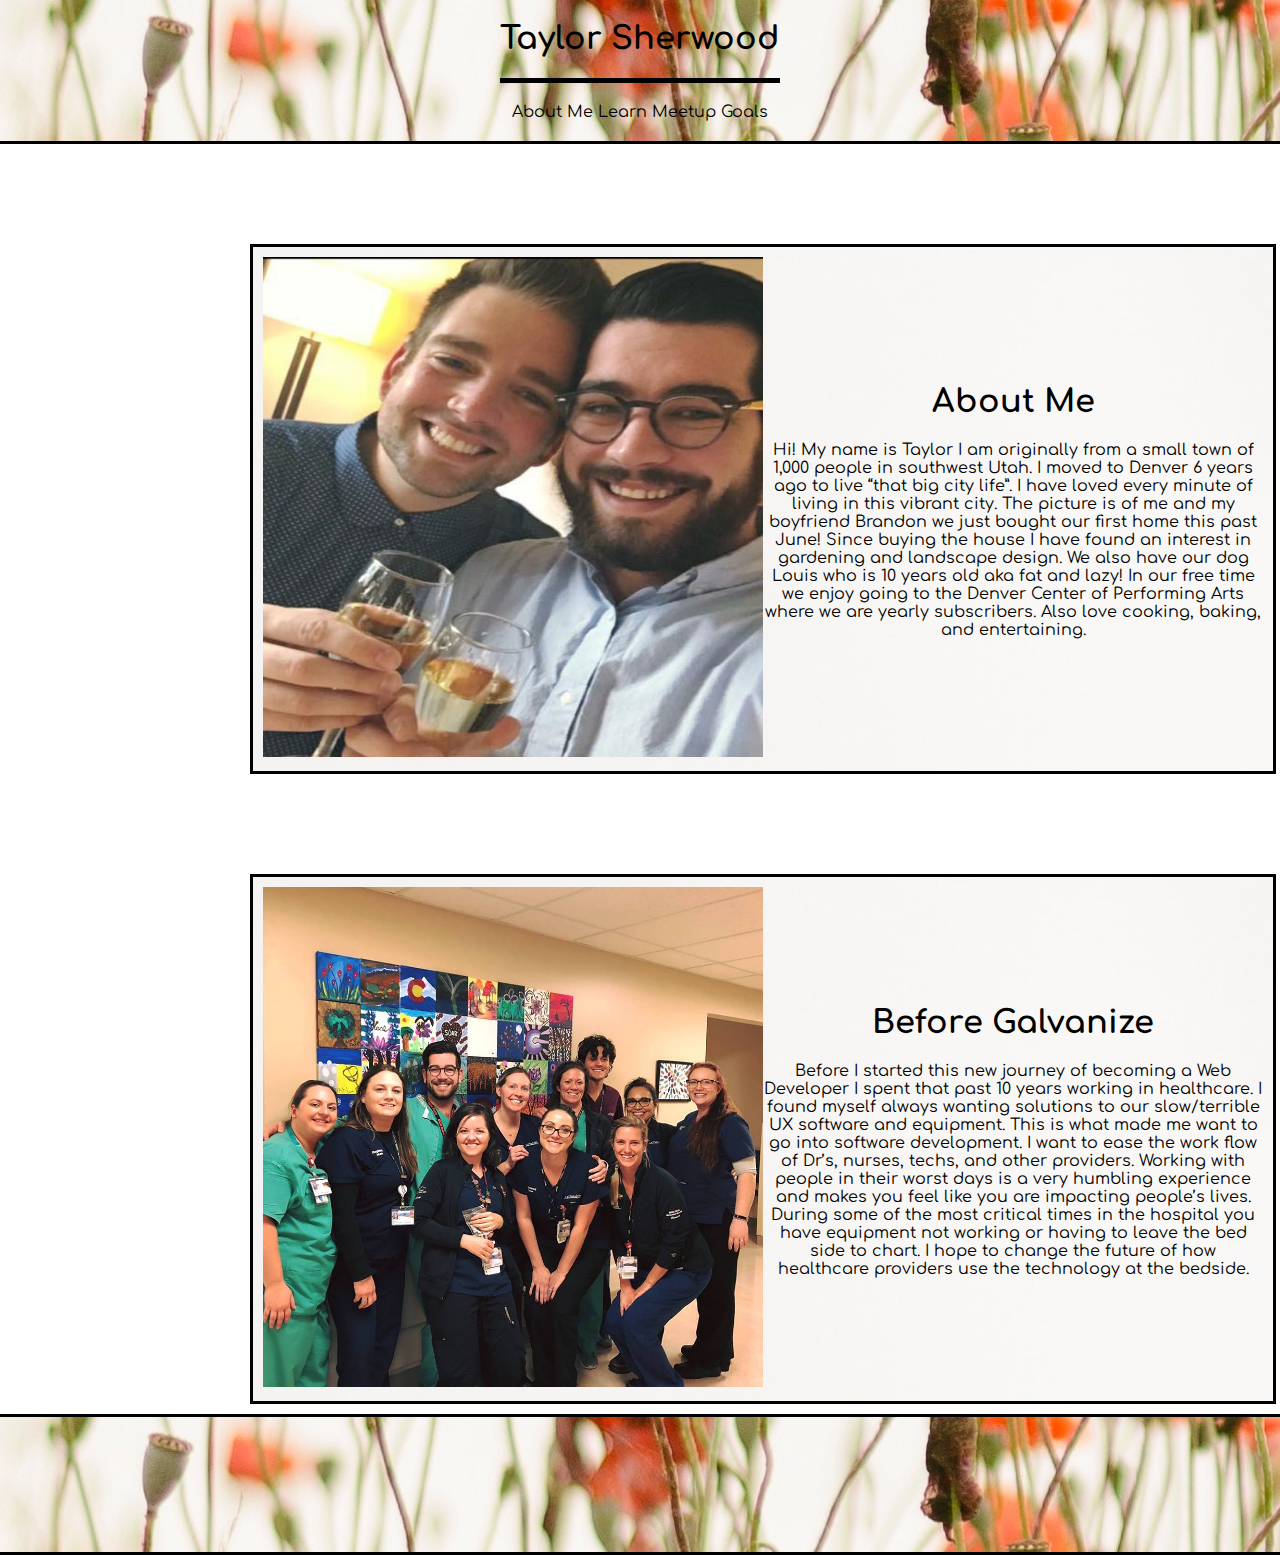
<file: index.html>
<!DOCTYPE html>
<html lang='en'>

<head>
  <meta charset="utf-8">
  <link href="https://fonts.googleapis.com/css?family=Comfortaa" rel="stylesheet">
    <link rel="stylesheet" href="project1.css">
    <title>Taylor Sherwood</title>
  </head>
    <body>
      <header>
        <div class="name">
          <h1>Taylor Sherwood</h1>
        </div>
        <nav class="navbar">
          <a href="index.html">About Me</a>
          <a href="blog.html">Learn</a>
          <a href="meet.html">Meetup</a>
          <a href="goals.html">Goals</a>
        </nav>

      </header>
      <main>
        <div class="welcome">
          <div class="image">
            <img src="img/us.jpg" alt="Brandon">
          </div>
          <div class="aboutme">
            <h1>About Me</h1>
            <p>Hi! My name is Taylor I am originally from a small town of 1,000 people in southwest Utah. I moved to Denver 6 years ago to live “that big city life”. I have loved every minute of living in this vibrant city. The picture is of me and my boyfriend
              Brandon we just bought our first home this past June! Since buying the house I have found an interest in gardening and landscape design. We also have our dog Louis who is 10 years old aka fat and lazy! In our free time we enjoy going to
              the Denver Center of Performing Arts where we are yearly subscribers. Also love cooking, baking, and entertaining. </p>
          </div>
        </div>
        <div class="welcome">
          <div class="image">
            <img src="img/burnteam.jpg" alt="Burnteam">
          </div>
          <div class="aboutme">
            <h1>Before Galvanize</h1>
            <p> Before I started this new journey of becoming a Web Developer I spent that past 10 years working in healthcare. I found myself always wanting solutions to our slow/terrible UX software and equipment. This is what made me want to go into software
              development. I want to ease the work flow of Dr’s, nurses, techs, and other providers. Working with people in their worst days is a very humbling experience and makes you feel like you are impacting people’s lives. During some of the most
              critical times in the hospital you have equipment not working or having to leave the bed side to chart. I hope to change the future of how healthcare providers use the technology at the bedside. </p>
          </div>
        </div>
      </main>
      <footer>

      </footer>
    </body>

</html>
</file>
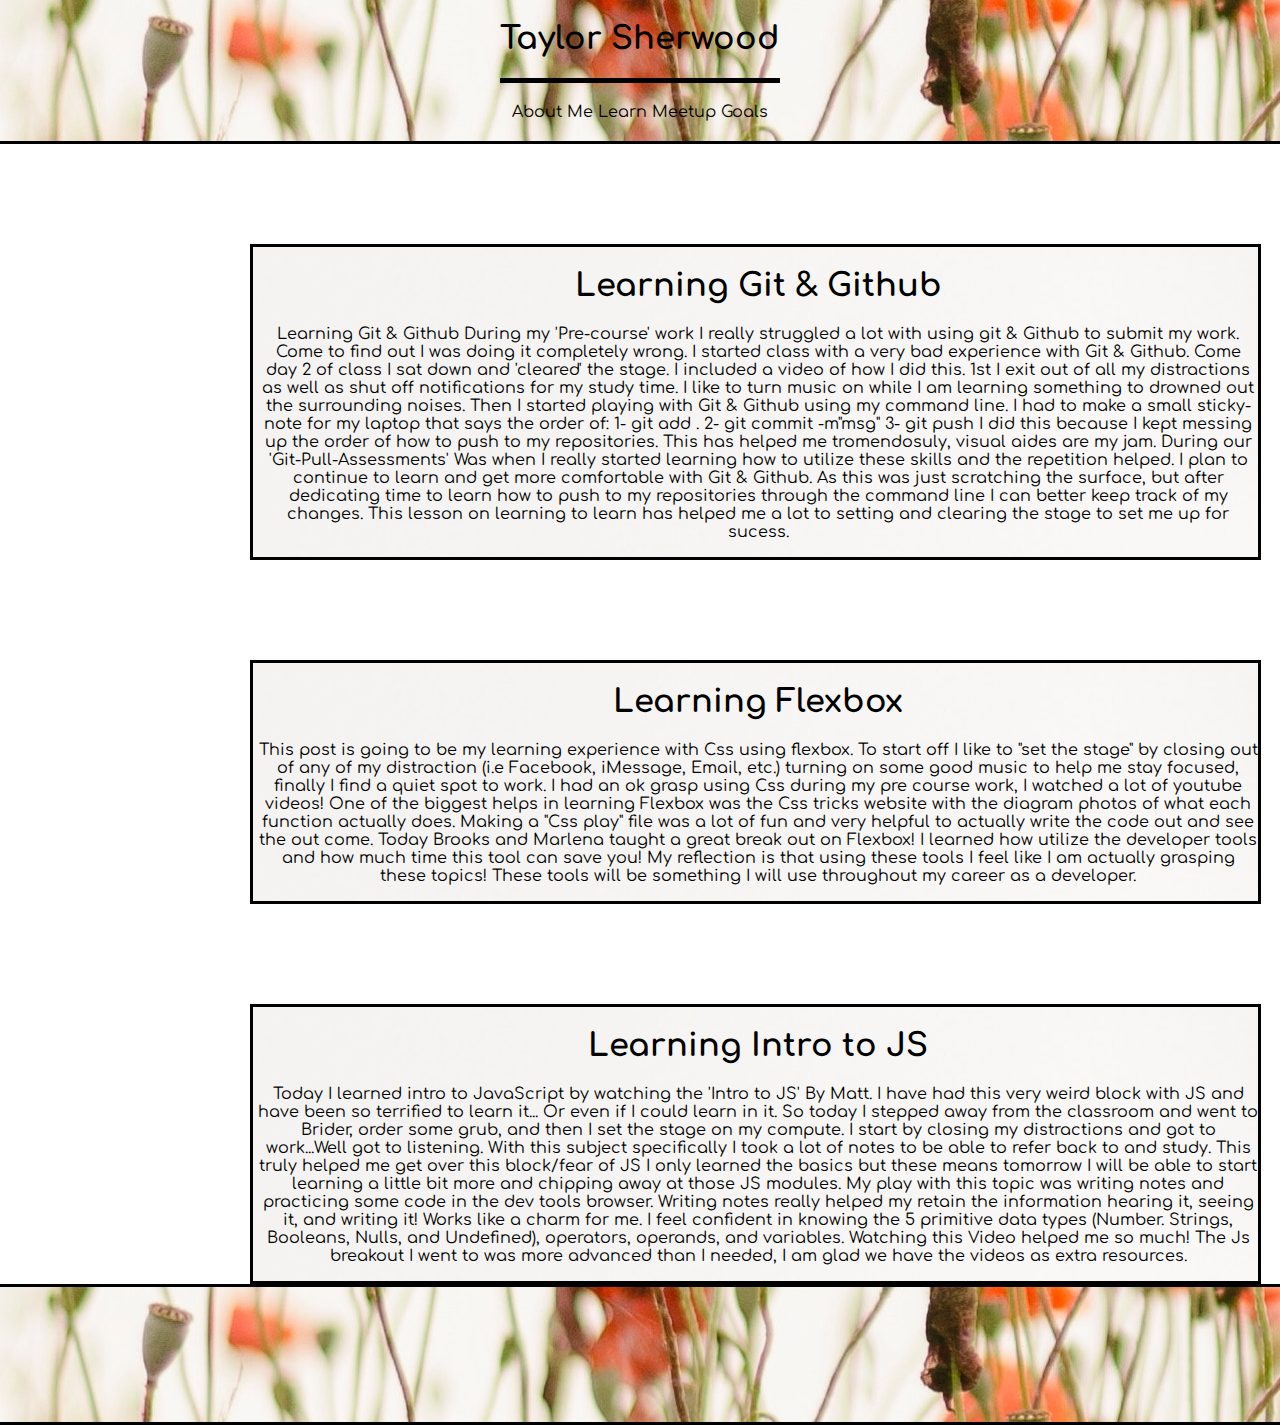
<file: blog.html>
<!DOCTYPE html>
<html lang='en'>

<head>
  <meta charset="utf-8">
  <link href="https://fonts.googleapis.com/css?family=Comfortaa" rel="stylesheet">
  <link rel="stylesheet" href="project1.css">
  <title>Blog</title>
</head>
  <body>
    <header>
      <div class="name">
        <h1>Taylor Sherwood</h1>
      </div>
      <nav class="navbar">
        <a href="index.html">About Me</a>
        <a href="blog.html">Learn</a>
        <a href="meet.html">Meetup</a>
        <a href="goals.html">Goals</a>
      </nav>

    </header>
    <main>
      <div class="blog">
        <h1>Learning Git & Github</h1>
        <p>Learning Git & Github During my 'Pre-course' work I really struggled a lot with using git & Github to submit my work. Come to find out I was doing it completely wrong. I started class with a very bad experience with Git & Github. Come day 2 of
          class I sat down and 'cleared' the stage. I included a video of how I did this. 1st I exit out of all my distractions as well as shut off notifications for my study time. I like to turn music on while I am learning something to drowned out the
          surrounding noises. Then I started playing with Git & Github using my command line. I had to make a small sticky-note for my laptop that says the order of: 1- git add . 2- git commit -m"msg" 3- git push I did this because I kept messing up the
          order of how to push to my repositories. This has helped me tromendosuly, visual aides are my jam. During our 'Git-Pull-Assessments' Was when I really started learning how to utilize these skills and the repetition helped. I plan to continue
          to learn and get more comfortable with Git & Github. As this was just scratching the surface, but after dedicating time to learn how to push to my repositories through the command line I can better keep track of my changes. This lesson on learning
          to learn has helped me a lot to setting and clearing the stage to set me up for sucess.</p>
      </div>
      <div class="blog">
        <h1>Learning Flexbox</h1>
        <p>This post is going to be my learning experience with Css using flexbox. To start off I like to "set the stage" by closing out of any of my distraction (i.e Facebook, iMessage, Email, etc.) turning on some good music to help me stay focused, finally
          I find a quiet spot to work. I had an ok grasp using Css during my pre course work, I watched a lot of youtube videos! One of the biggest helps in learning Flexbox was the Css tricks website with the diagram photos of what each function actually
          does. Making a "Css play" file was a lot of fun and very helpful to actually write the code out and see the out come. Today Brooks and Marlena taught a great break out on Flexbox! I learned how utilize the developer tools and how much time this
          tool can save you! My reflection is that using these tools I feel like I am actually grasping these topics! These tools will be something I will use throughout my career as a developer.</p>
      </div>
      <div class="blog">
        <h1>Learning Intro to JS</h1>
        <p>Today I learned intro to JavaScript by watching the 'Intro to JS' By Matt. I have had this very weird block with JS and have been so terrified to learn it... Or even if I could learn in it. So today I stepped away from the classroom and went to
          Brider, order some grub, and then I set the stage on my compute. I start by closing my distractions and got to work...Well got to listening. With this subject specifically I took a lot of notes to be able to refer back to and study. This truly
          helped me get over this block/fear of JS I only learned the basics but these means tomorrow I will be able to start learning a little bit more and chipping away at those JS modules. My play with this topic was writing notes and practicing some
          code in the dev tools browser. Writing notes really helped my retain the information hearing it, seeing it, and writing it! Works like a charm for me. I feel confident in knowing the 5 primitive data types (Number. Strings, Booleans, Nulls,
          and Undefined), operators, operands, and variables. Watching this Video helped me so much! The Js breakout I went to was more advanced than I needed, I am glad we have the videos as extra resources.</p>
      </div>
    </main>
    <footer>
    </footer>
  </body>

</html>
</file>
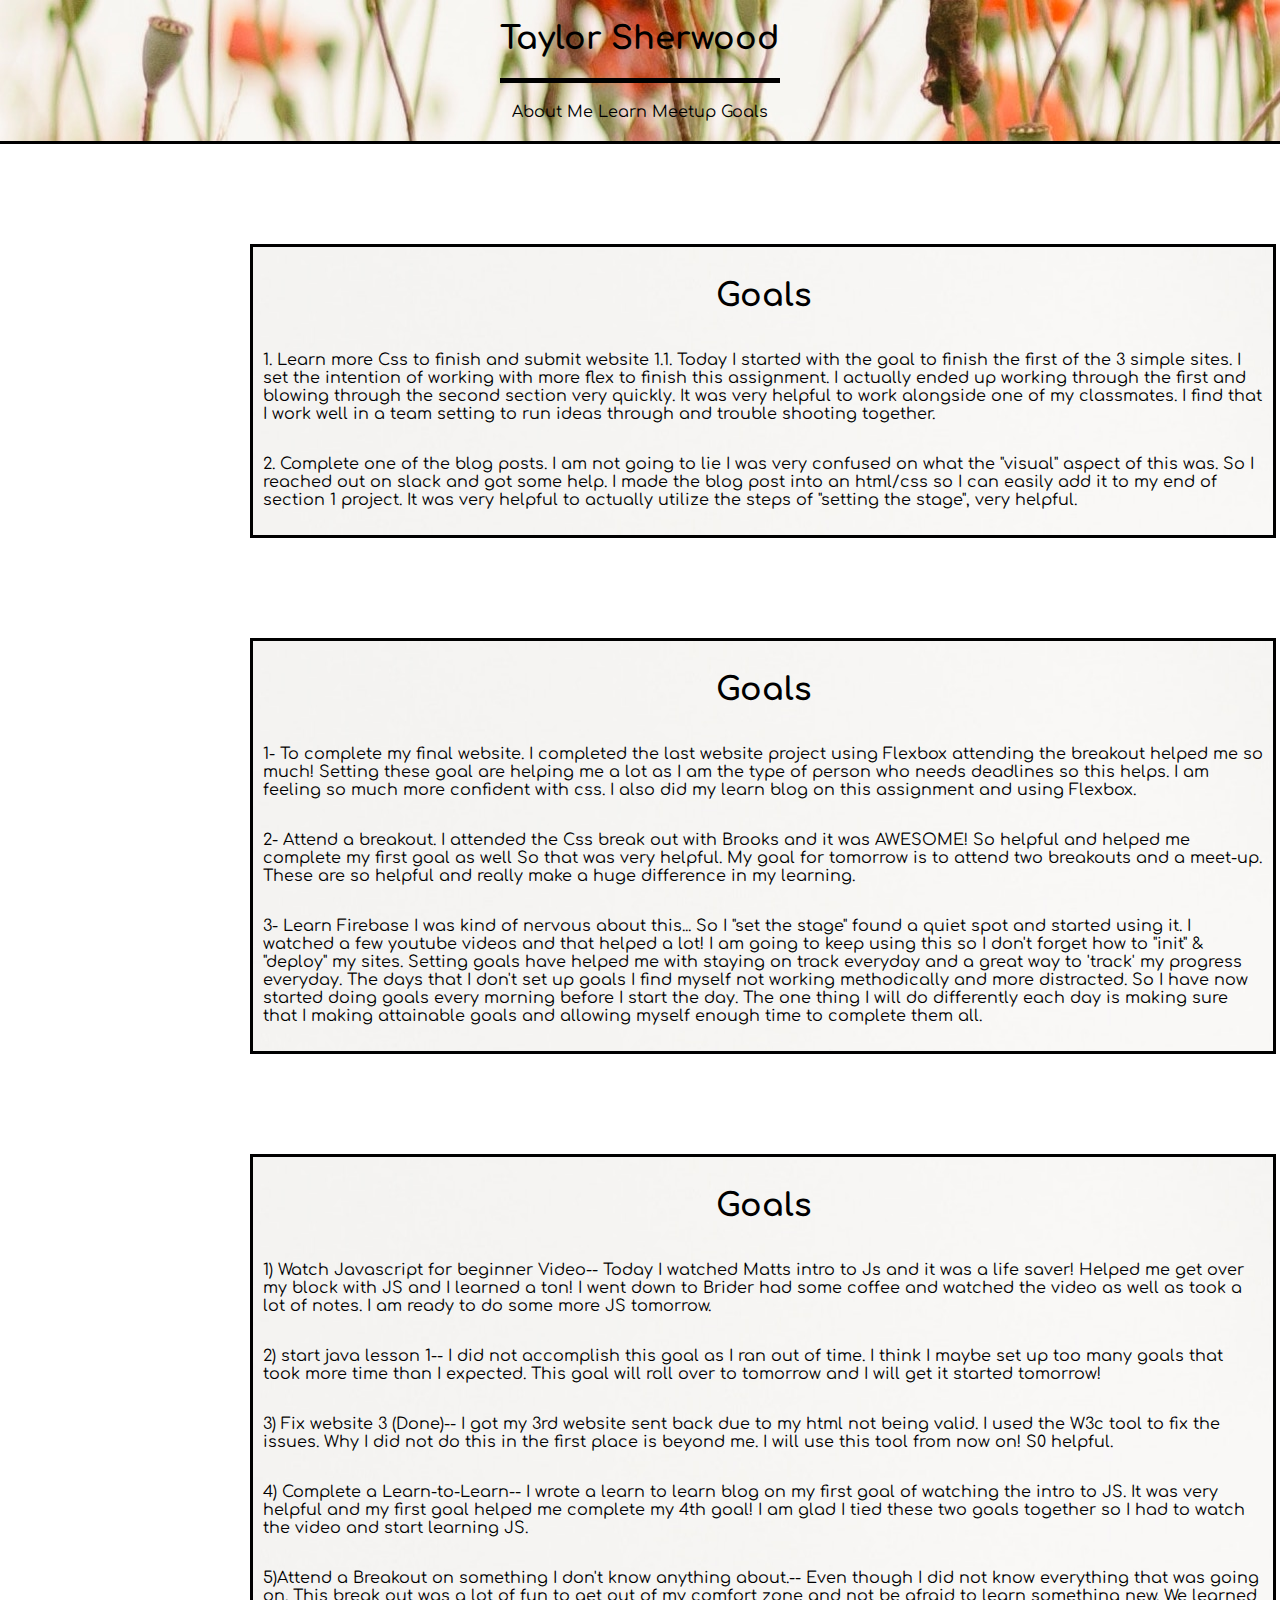
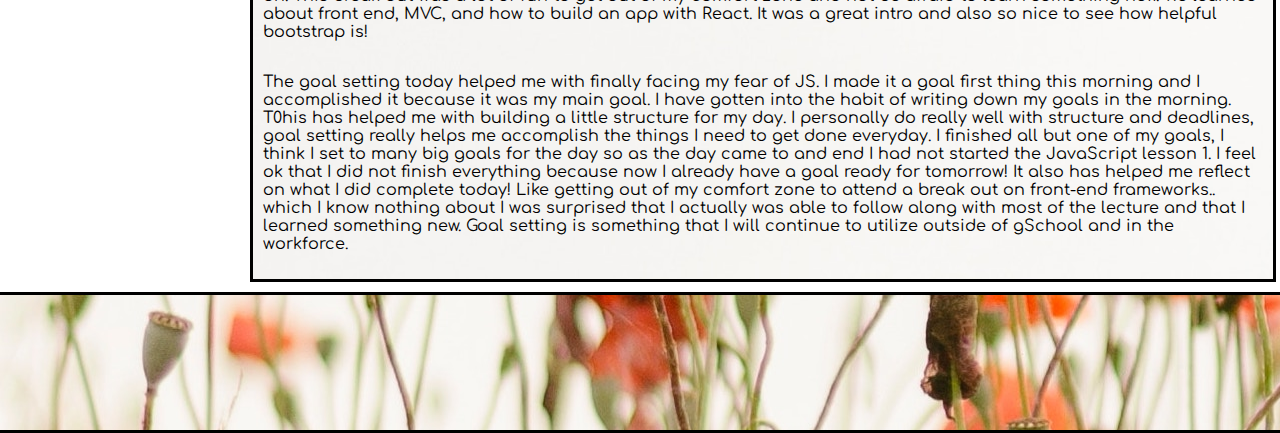
<file: goals.html>
<!DOCTYPE html>
<html lang='en'>

<head>
  <meta charset="utf-8">
  <link href="https://fonts.googleapis.com/css?family=Comfortaa" rel="stylesheet">
  <link rel="stylesheet" href="project1.css">
  <title>Taylor Sherwood</title>
</head>
  <body>
    <header>
      <div class="name">
        <h1>Taylor Sherwood</h1>
      </div>
      <nav class="navbar">
        <a href="index.html">About Me</a>
        <a href="blog.html">Learn</a>
        <a href="meet.html">Meetup</a>
        <a href="goals.html">Goals</a>
      </nav>
    </header>
    <main>
      <div class="goal">
        <h1>Goals</h1>
        <p>1. Learn more Css to finish and submit website 1.1. Today I started with the goal to finish the first of the 3 simple sites. I set the intention of working with more flex to finish this assignment. I actually ended up working through the first
          and blowing through the second section very quickly. It was very helpful to work alongside one of my classmates. I find that I work well in a team setting to run ideas through and trouble shooting together.</p>
          <p>2. Complete one of the blog posts.
          I am not going to lie I was very confused on what the "visual" aspect of this was. So I reached out on slack and got some help. I made the blog post into an html/css so I can easily add it to my end of section 1 project. It was very helpful
          to actually utilize the steps of "setting the stage", very helpful.</p>
      </div>
      <div class="goal">
        <h1>Goals</h1>
        <p>1- To complete my final website. I completed the last website project using Flexbox attending the breakout helped me so much! Setting these goal are helping me a lot as I am the type of person who needs deadlines so this helps. I am feeling so
          much more confident with css. I also did my learn blog on this assignment and using Flexbox.</p> <p> 2- Attend a breakout. I attended the Css break out with Brooks and it was AWESOME! So helpful and helped me complete my first goal as well So that was
          very helpful. My goal for tomorrow is to attend two breakouts and a meet-up. These are so helpful and really make a huge difference in my learning.</p> <p> 3- Learn Firebase I was kind of nervous about this... So I "set the stage" found a quiet spot
          and started using it. I watched a few youtube videos and that helped a lot! I am going to keep using this so I don't forget how to "init" & "deploy" my sites. Setting goals have helped me with staying on track everyday and a great way to 'track'
          my progress everyday. The days that I don't set up goals I find myself not working methodically and more distracted. So I have now started doing goals every morning before I start the day. The one thing I will do differently each day is making
          sure that I making attainable goals and allowing myself enough time to complete them all.</p>

      </div>
      <div class="goal">
        <h1>Goals</h1>
        <p>1) Watch Javascript for beginner Video-- Today I watched Matts intro to Js and it was a life saver! Helped me get over my block with JS and I learned a ton! I went down to Brider had some coffee and watched the video as well as took a lot of
        notes. I am ready to do some more JS tomorrow.</p> <p>2) start java lesson 1-- I did not accomplish this goal as I ran out of time. I think I maybe set up too many goals that took more time than I expected. This goal will roll over to tomorrow and I
        will get it started tomorrow!</p> <p> 3) Fix website 3 (Done)-- I got my 3rd website sent back due to my html not being valid. I used the W3c tool to fix the issues. Why I did not do this in the first place is beyond me. I will use this tool from now
        on! S0 helpful.</p> <p> 4) Complete a Learn-to-Learn-- I wrote a learn to learn blog on my first goal of watching the intro to JS. It was very helpful and my first goal helped me complete my 4th goal! I am glad I tied these two goals together so I had
        to watch the video and start learning JS.</p> <p> 5)Attend a Breakout on something I don't know anything about.-- Even though I did not know everything that was going on. This break out was a lot of fun to get out of my comfort zone and not be afraid
        to learn something new. We learned about front end, MVC, and how to build an app with React. It was a great intro and also so nice to see how helpful bootstrap is!</p> <p> The goal setting today helped me with finally facing my fear of JS. I made it a
        goal first thing this morning and I accomplished it because it was my main goal. I have gotten into the habit of writing down my goals in the morning. T0his has helped me with building a little structure for my day. I personally do really well
        with structure and deadlines, goal setting really helps me accomplish the things I need to get done everyday. I finished all but one of my goals, I think I set to many big goals for the day so as the day came to and end I had not started the JavaScript
        lesson 1. I feel ok that I did not finish everything because now I already have a goal ready for tomorrow! It also has helped me reflect on what I did complete today! Like getting out of my comfort zone to attend a break out on front-end frameworks..
        which I know nothing about I was surprised that I actually was able to follow along with most of the lecture and that I learned something new. Goal setting is something that I will continue to utilize outside of gSchool and in the workforce.</p>
      </div>
    </main>
    <footer>
    </footer>
  </body>

</html>
</file>
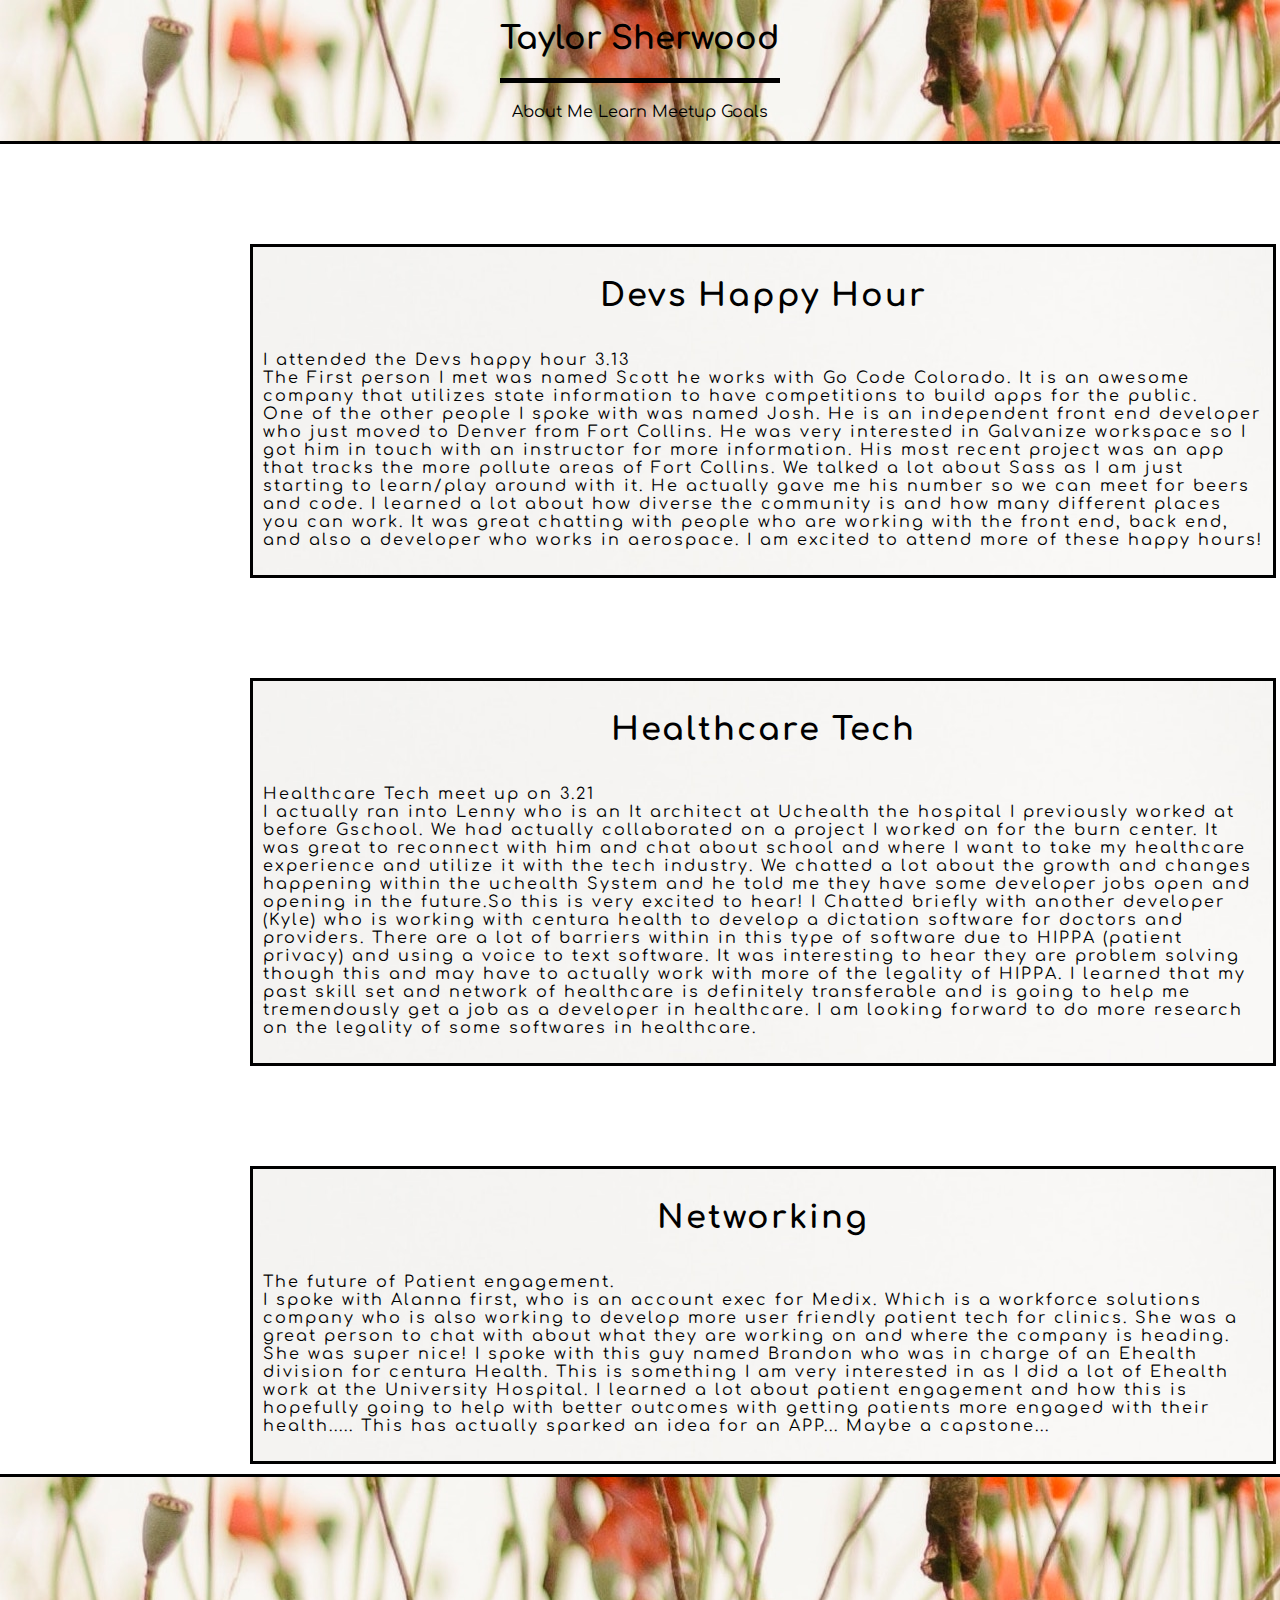
<file: Meet.html>
<!DOCTYPE html>
<html lang='en'>

<head>
  <meta charset="utf-8">
  <link href="https://fonts.googleapis.com/css?family=Comfortaa" rel="stylesheet">
    <link rel="stylesheet" href="project1.css">
    <title>Networking</title>
  </head>
    <body>
      <header>
        <div class="name">
          <h1>Taylor Sherwood</h1>
        </div>
        <nav class="navbar">
          <a href="index.html">About Me</a>
          <a href="blog.html">Learn</a>
          <a href="meet.html">Meetup</a>
          <a href="goals.html">Goals</a>
        </nav>
      </header>
      <main>
        <div class="networking">
          <h1>Devs Happy Hour </h1>
          <p>I attended the Devs happy hour 3.13<br> The First person I met was named Scott he works with Go Code Colorado. It is an awesome company that utilizes state information to have competitions to build apps for the public.<br> One of the other people
            I spoke with was named Josh. He is an independent front end developer who just moved to Denver from Fort Collins. He was very interested in Galvanize workspace so I got him in touch with an instructor for more information. His most recent
            project was an app that tracks the more pollute areas of Fort Collins. We talked a lot about Sass as I am just starting to learn/play around with it. He actually gave me his number so we can meet for beers and code. I learned a lot about how
            diverse the community is and how many different places you can work. It was great chatting with people who are working with the front end, back end, and also a developer who works in aerospace. I am excited to attend more of these happy hours!
          </p>
        </div>
        <div class="networking">
          <h1>Healthcare Tech</h1>
          <p>Healthcare Tech meet up on 3.21<br> I actually ran into Lenny who is an It architect at Uchealth the hospital I previously worked at before Gschool. We had actually collaborated on a project I worked on for the burn center. It was great to reconnect
            with him and chat about school and where I want to take my healthcare experience and utilize it with the tech industry. We chatted a lot about the growth and changes happening within the uchealth System and he told me they have some developer
            jobs open and opening in the future.So this is very excited to hear! I Chatted briefly with another developer (Kyle) who is working with centura health to develop a dictation software for doctors and providers. There are a lot of barriers
            within in this type of software due to HIPPA (patient privacy) and using a voice to text software. It was interesting to hear they are problem solving though this and may have to actually work with more of the legality of HIPPA. I learned
            that my past skill set and network of healthcare is definitely transferable and is going to help me tremendously get a job as a developer in healthcare. I am looking forward to do more research on the legality of some softwares in healthcare.
          </p>
        </div>
        <div class="networking">
          <h1>Networking</h1>
          <p>The future of Patient engagement.<br> I spoke with Alanna first, who is an account exec for Medix. Which is a workforce solutions company who is also working to develop more user friendly patient tech for clinics. She was a great person to chat
            with about what they are working on and where the company is heading. She was super nice! I spoke with this guy named Brandon who was in charge of an Ehealth division for centura Health. This is something I am very interested in as I did a
            lot of Ehealth work at the University Hospital. I learned a lot about patient engagement and how this is hopefully going to help with better outcomes with getting patients more engaged with their health..... This has actually sparked an idea
            for an APP... Maybe a capstone...</p>
        </div>
      </main>
      <footer>

      </footer>
    </body>

</html>
</file>
<file: project1.css>
body {
  margin: 0;
  padding: 0;
  font-family: 'Comfortaa', 'cursive';
}

header {
  display: flex;
  flex-direction: column;
  align-items: center;
  justify-content: center;
  background-image: url("img/header.jpg");
  background-repeat: repeat;
  width: 100vw;
  border-bottom: solid;
  border-color: #000000;
  padding-bottom: 20px;
}

img {
  height: 500px;
  Width: 500px;
}

.name {
  align-items: center;
  border-bottom: solid;
  border-width: thick;
}

.navbar {
  padding-top: 20px;
}

a:link {
  color: #000000;
  text-decoration: none;
}

a:visited {
  text-decoration: none;
  color: black;
}

.aboutme {
  text-align: center;
}

.welcome {
  margin-top: 100px;
  width: 1000px;
  margin-left: 250px;
  margin-bottom: 10px;
  padding: 10px;
  background-image: url("img/flowers.jpg");
  display: flex;
  flex-direction: row;
  align-items: center;
  justify-content: center;
  border: solid;
  border-width: medium;
}

.goal {
  margin-top: 100px;
  width: 1000px;
  margin-left: 250px;
  margin-bottom: 10px;
  padding: 10px;
  background-image: url("img/flowers.jpg");
  display: flex;
  flex-direction: column;
  align-items: center;
  justify-content: center;
  border: solid;
  border-width: medium;
}

.networking {
  margin-top: 100px;
  width: 1000px;
  margin-left: 250px;
  margin-bottom: 10px;
  padding: 10px;
  background-image: url("img/flowers.jpg");
  display: flex;
  flex-direction: column;
  align-items: center;
  justify-content: center;
  border: solid;
  border-width: medium;
  letter-spacing: 2px;
}

.blog {
  margin-top: 100px;
  width: 1000px;
  margin-left: 250px;
  background-image: url("img/flowers.jpg");
  align-items: center;
  justify-content: center;
  text-align: center;
  border: solid;
  border-width: medium;
  padding-left: 5px;
}

footer {
  display: flex;
  flex-direction: column;
  align-items: center;
  justify-content: center;
  background-image: url("img/header.jpg");
  background-repeat: repeat;
  width: 100vw;
  height: 9vw;
  border-top: solid;
  border-bottom: solid;
  border-color: #000000;
  padding-bottom: 20px;
}
</file>
